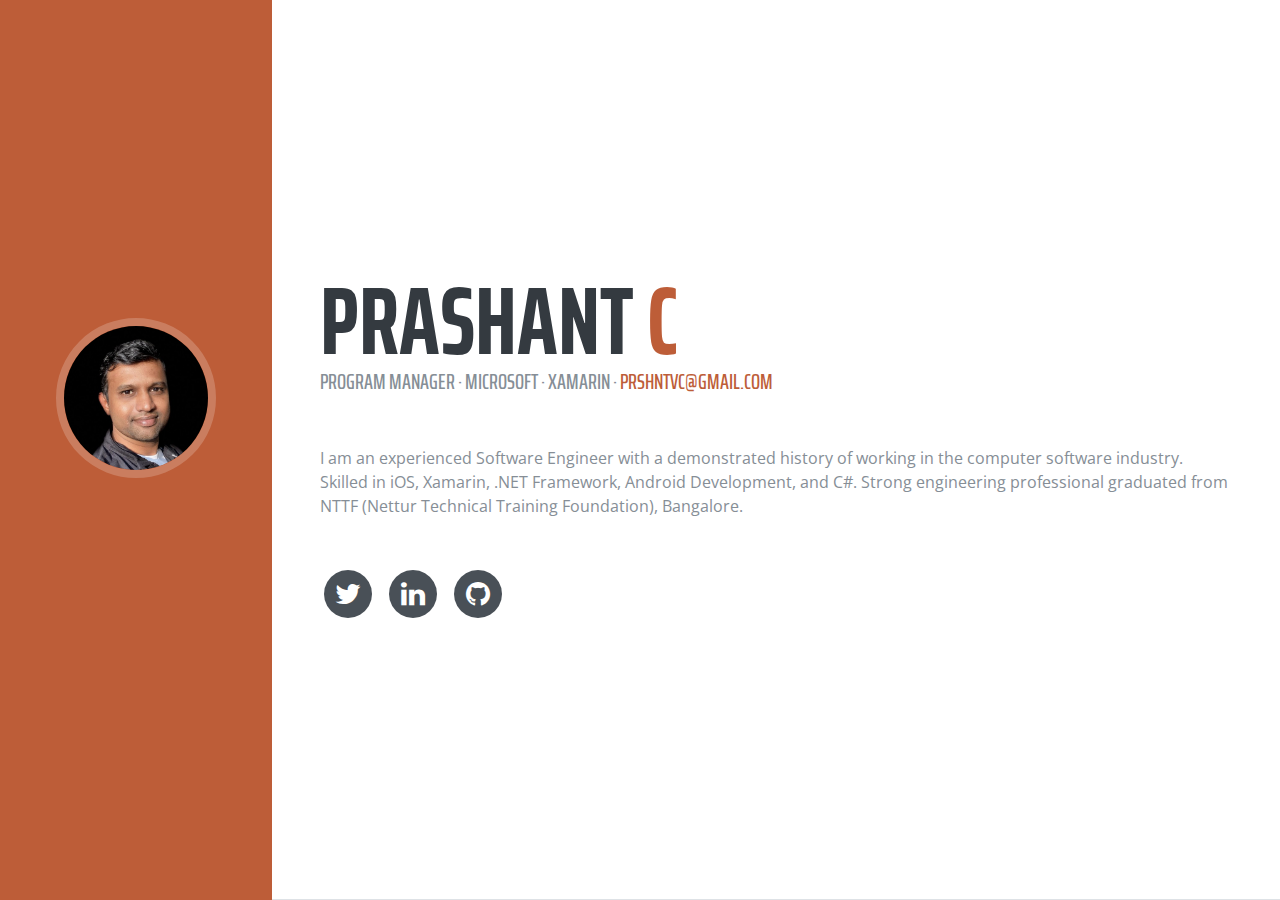
<file: index.html>
<!DOCTYPE html>
<html lang="en">

  <head>

    <meta charset="utf-8">
    <meta name="viewport" content="width=device-width, initial-scale=1, shrink-to-fit=no">
    <meta name="description" content="">
    <meta name="author" content="">

    <title>Prashant</title>

    <!-- Bootstrap core CSS -->
    <link href="vendor/bootstrap/css/bootstrap.min.css" rel="stylesheet">

    <!-- Custom fonts for this template -->
    <link href="https://fonts.googleapis.com/css?family=Saira+Extra+Condensed:100,200,300,400,500,600,700,800,900" rel="stylesheet">
    <link href="https://fonts.googleapis.com/css?family=Open+Sans:300,300i,400,400i,600,600i,700,700i,800,800i" rel="stylesheet">
    <link href="vendor/font-awesome/css/font-awesome.min.css" rel="stylesheet">
    <link href="vendor/devicons/css/devicons.min.css" rel="stylesheet">
    <link href="vendor/simple-line-icons/css/simple-line-icons.css" rel="stylesheet">

    <!-- Custom styles for this template -->
    <link href="css/resume.min.css" rel="stylesheet">

  </head>

  <body id="page-top">

    <nav class="navbar navbar-expand-lg navbar-dark bg-primary fixed-top" id="sideNav">
      <a class="navbar-brand js-scroll-trigger" href="#page-top">
        <span class="d-block d-lg-none">👋</span>
        <span class="d-none d-lg-block">
          <img class="img-fluid img-profile rounded-circle mx-auto mb-2" src="img/profile.jpg" alt="">
        </span>
      </a>
      <button class="navbar-toggler" type="button" data-toggle="collapse" data-target="#navbarSupportedContent" aria-controls="navbarSupportedContent" aria-expanded="false" aria-label="Toggle navigation">
        <span class="navbar-toggler-icon"></span>
      </button>
      <div class="collapse navbar-collapse" id="navbarSupportedContent">
        <ul class="navbar-nav">
          <li class="nav-item">
            <a class="nav-link js-scroll-trigger" href="#about"></a>
          </li>
          <li class="nav-item">
            <a class="nav-link js-scroll-trigger" href="#experience"></a>
          </li>
          <li class="nav-item">
            <a class="nav-link js-scroll-trigger" href="#education"></a>
          </li>
          <li class="nav-item">
            <a class="nav-link js-scroll-trigger" href="#skills"></a>
          </li>
          <li class="nav-item">
            <a class="nav-link js-scroll-trigger" href="#interests"></a>
          </li>
          <li class="nav-item">
            <a class="nav-link js-scroll-trigger" href="#awards"></a>
          </li>
        </ul>
      </div>
    </nav>

    <div class="container-fluid p-0">

      <section class="resume-section p-3 p-lg-5 d-flex d-column" id="about">
        <div class="my-auto">
          <h1 class="mb-0">Prashant
            <span class="text-primary">C</span>
          </h1>
          <div class="subheading mb-5">Program Manager · Microsoft · Xamarin ·
            <a href="mailto:prshntvc+web@gmail.com">prshntvc@gmail.com</a>
          </div>
          <p class="mb-5">I am an experienced Software Engineer with a demonstrated history of working in the computer software industry. Skilled in iOS, Xamarin, .NET Framework, Android Development, and C#. Strong engineering professional graduated from NTTF (Nettur Technical Training Foundation), Bangalore. </p>
          <ul class="list-inline list-social-icons mb-0">
            
            <li class="list-inline-item">
              <a href="https://twitter.com/prshntvc">
                <span class="fa-stack fa-lg">
                  <i class="fa fa-circle fa-stack-2x"></i>
                  <i class="fa fa-twitter fa-stack-1x fa-inverse"></i>
                </span>
              </a>
            </li>
            <li class="list-inline-item">
              <a href="https://www.linkedin.com/in/prashantvc/">
                <span class="fa-stack fa-lg">
                  <i class="fa fa-circle fa-stack-2x"></i>
                  <i class="fa fa-linkedin fa-stack-1x fa-inverse"></i>
                </span>
              </a>
            </li>
            <li class="list-inline-item">
              <a href="https://github.com/prashantvc">
                <span class="fa-stack fa-lg">
                  <i class="fa fa-circle fa-stack-2x"></i>
                  <i class="fa fa-github fa-stack-1x fa-inverse"></i>
                </span>
              </a>
            </li>
          </ul>
        </div>
      </section>
    </div>

    <!-- Bootstrap core JavaScript -->
    <script src="vendor/jquery/jquery.min.js"></script>
    <script src="vendor/bootstrap/js/bootstrap.bundle.min.js"></script>

    <!-- Plugin JavaScript -->
    <script src="vendor/jquery-easing/jquery.easing.min.js"></script>

    <!-- Custom scripts for this template -->
    <script src="js/resume.min.js"></script>

  </body>

</html>
</file>
<file: vendor/simple-line-icons/css/simple-line-icons.css>
@font-face {
  font-family: 'simple-line-icons';
  src: url('../fonts/Simple-Line-Icons.eot?v=2.4.0');
  src: url('../fonts/Simple-Line-Icons.eot?v=2.4.0#iefix') format('embedded-opentype'), url('../fonts/Simple-Line-Icons.woff2?v=2.4.0') format('woff2'), url('../fonts/Simple-Line-Icons.ttf?v=2.4.0') format('truetype'), url('../fonts/Simple-Line-Icons.woff?v=2.4.0') format('woff'), url('../fonts/Simple-Line-Icons.svg?v=2.4.0#simple-line-icons') format('svg');
  font-weight: normal;
  font-style: normal;
}
/*
 Use the following CSS code if you want to have a class per icon.
 Instead of a list of all class selectors, you can use the generic [class*="icon-"] selector, but it's slower:
*/
.icon-user,
.icon-people,
.icon-user-female,
.icon-user-follow,
.icon-user-following,
.icon-user-unfollow,
.icon-login,
.icon-logout,
.icon-emotsmile,
.icon-phone,
.icon-call-end,
.icon-call-in,
.icon-call-out,
.icon-map,
.icon-location-pin,
.icon-direction,
.icon-directions,
.icon-compass,
.icon-layers,
.icon-menu,
.icon-list,
.icon-options-vertical,
.icon-options,
.icon-arrow-down,
.icon-arrow-left,
.icon-arrow-right,
.icon-arrow-up,
.icon-arrow-up-circle,
.icon-arrow-left-circle,
.icon-arrow-right-circle,
.icon-arrow-down-circle,
.icon-check,
.icon-clock,
.icon-plus,
.icon-minus,
.icon-close,
.icon-event,
.icon-exclamation,
.icon-organization,
.icon-trophy,
.icon-screen-smartphone,
.icon-screen-desktop,
.icon-plane,
.icon-notebook,
.icon-mustache,
.icon-mouse,
.icon-magnet,
.icon-energy,
.icon-disc,
.icon-cursor,
.icon-cursor-move,
.icon-crop,
.icon-chemistry,
.icon-speedometer,
.icon-shield,
.icon-screen-tablet,
.icon-magic-wand,
.icon-hourglass,
.icon-graduation,
.icon-ghost,
.icon-game-controller,
.icon-fire,
.icon-eyeglass,
.icon-envelope-open,
.icon-envelope-letter,
.icon-bell,
.icon-badge,
.icon-anchor,
.icon-wallet,
.icon-vector,
.icon-speech,
.icon-puzzle,
.icon-printer,
.icon-present,
.icon-playlist,
.icon-pin,
.icon-picture,
.icon-handbag,
.icon-globe-alt,
.icon-globe,
.icon-folder-alt,
.icon-folder,
.icon-film,
.icon-feed,
.icon-drop,
.icon-drawer,
.icon-docs,
.icon-doc,
.icon-diamond,
.icon-cup,
.icon-calculator,
.icon-bubbles,
.icon-briefcase,
.icon-book-open,
.icon-basket-loaded,
.icon-basket,
.icon-bag,
.icon-action-undo,
.icon-action-redo,
.icon-wrench,
.icon-umbrella,
.icon-trash,
.icon-tag,
.icon-support,
.icon-frame,
.icon-size-fullscreen,
.icon-size-actual,
.icon-shuffle,
.icon-share-alt,
.icon-share,
.icon-rocket,
.icon-question,
.icon-pie-chart,
.icon-pencil,
.icon-note,
.icon-loop,
.icon-home,
.icon-grid,
.icon-graph,
.icon-microphone,
.icon-music-tone-alt,
.icon-music-tone,
.icon-earphones-alt,
.icon-earphones,
.icon-equalizer,
.icon-like,
.icon-dislike,
.icon-control-start,
.icon-control-rewind,
.icon-control-play,
.icon-control-pause,
.icon-control-forward,
.icon-control-end,
.icon-volume-1,
.icon-volume-2,
.icon-volume-off,
.icon-calendar,
.icon-bulb,
.icon-chart,
.icon-ban,
.icon-bubble,
.icon-camrecorder,
.icon-camera,
.icon-cloud-download,
.icon-cloud-upload,
.icon-envelope,
.icon-eye,
.icon-flag,
.icon-heart,
.icon-info,
.icon-key,
.icon-link,
.icon-lock,
.icon-lock-open,
.icon-magnifier,
.icon-magnifier-add,
.icon-magnifier-remove,
.icon-paper-clip,
.icon-paper-plane,
.icon-power,
.icon-refresh,
.icon-reload,
.icon-settings,
.icon-star,
.icon-symbol-female,
.icon-symbol-male,
.icon-target,
.icon-credit-card,
.icon-paypal,
.icon-social-tumblr,
.icon-social-twitter,
.icon-social-facebook,
.icon-social-instagram,
.icon-social-linkedin,
.icon-social-pinterest,
.icon-social-github,
.icon-social-google,
.icon-social-reddit,
.icon-social-skype,
.icon-social-dribbble,
.icon-social-behance,
.icon-social-foursqare,
.icon-social-soundcloud,
.icon-social-spotify,
.icon-social-stumbleupon,
.icon-social-youtube,
.icon-social-dropbox,
.icon-social-vkontakte,
.icon-social-steam {
  font-family: 'simple-line-icons';
  speak: none;
  font-style: normal;
  font-weight: normal;
  font-variant: normal;
  text-transform: none;
  line-height: 1;
  /* Better Font Rendering =========== */
  -webkit-font-smoothing: antialiased;
  -moz-osx-font-smoothing: grayscale;
}
.icon-user:before {
  content: "\e005";
}
.icon-people:before {
  content: "\e001";
}
.icon-user-female:before {
  content: "\e000";
}
.icon-user-follow:before {
  content: "\e002";
}
.icon-user-following:before {
  content: "\e003";
}
.icon-user-unfollow:before {
  content: "\e004";
}
.icon-login:before {
  content: "\e066";
}
.icon-logout:before {
  content: "\e065";
}
.icon-emotsmile:before {
  content: "\e021";
}
.icon-phone:before {
  content: "\e600";
}
.icon-call-end:before {
  content: "\e048";
}
.icon-call-in:before {
  content: "\e047";
}
.icon-call-out:before {
  content: "\e046";
}
.icon-map:before {
  content: "\e033";
}
.icon-location-pin:before {
  content: "\e096";
}
.icon-direction:before {
  content: "\e042";
}
.icon-directions:before {
  content: "\e041";
}
.icon-compass:before {
  content: "\e045";
}
.icon-layers:before {
  content: "\e034";
}
.icon-menu:before {
  content: "\e601";
}
.icon-list:before {
  content: "\e067";
}
.icon-options-vertical:before {
  content: "\e602";
}
.icon-options:before {
  content: "\e603";
}
.icon-arrow-down:before {
  content: "\e604";
}
.icon-arrow-left:before {
  content: "\e605";
}
.icon-arrow-right:before {
  content: "\e606";
}
.icon-arrow-up:before {
  content: "\e607";
}
.icon-arrow-up-circle:before {
  content: "\e078";
}
.icon-arrow-left-circle:before {
  content: "\e07a";
}
.icon-arrow-right-circle:before {
  content: "\e079";
}
.icon-arrow-down-circle:before {
  content: "\e07b";
}
.icon-check:before {
  content: "\e080";
}
.icon-clock:before {
  content: "\e081";
}
.icon-plus:before {
  content: "\e095";
}
.icon-minus:before {
  content: "\e615";
}
.icon-close:before {
  content: "\e082";
}
.icon-event:before {
  content: "\e619";
}
.icon-exclamation:before {
  content: "\e617";
}
.icon-organization:before {
  content: "\e616";
}
.icon-trophy:before {
  content: "\e006";
}
.icon-screen-smartphone:before {
  content: "\e010";
}
.icon-screen-desktop:before {
  content: "\e011";
}
.icon-plane:before {
  content: "\e012";
}
.icon-notebook:before {
  content: "\e013";
}
.icon-mustache:before {
  content: "\e014";
}
.icon-mouse:before {
  content: "\e015";
}
.icon-magnet:before {
  content: "\e016";
}
.icon-energy:before {
  content: "\e020";
}
.icon-disc:before {
  content: "\e022";
}
.icon-cursor:before {
  content: "\e06e";
}
.icon-cursor-move:before {
  content: "\e023";
}
.icon-crop:before {
  content: "\e024";
}
.icon-chemistry:before {
  content: "\e026";
}
.icon-speedometer:before {
  content: "\e007";
}
.icon-shield:before {
  content: "\e00e";
}
.icon-screen-tablet:before {
  content: "\e00f";
}
.icon-magic-wand:before {
  content: "\e017";
}
.icon-hourglass:before {
  content: "\e018";
}
.icon-graduation:before {
  content: "\e019";
}
.icon-ghost:before {
  content: "\e01a";
}
.icon-game-controller:before {
  content: "\e01b";
}
.icon-fire:before {
  content: "\e01c";
}
.icon-eyeglass:before {
  content: "\e01d";
}
.icon-envelope-open:before {
  content: "\e01e";
}
.icon-envelope-letter:before {
  content: "\e01f";
}
.icon-bell:before {
  content: "\e027";
}
.icon-badge:before {
  content: "\e028";
}
.icon-anchor:before {
  content: "\e029";
}
.icon-wallet:before {
  content: "\e02a";
}
.icon-vector:before {
  content: "\e02b";
}
.icon-speech:before {
  content: "\e02c";
}
.icon-puzzle:before {
  content: "\e02d";
}
.icon-printer:before {
  content: "\e02e";
}
.icon-present:before {
  content: "\e02f";
}
.icon-playlist:before {
  content: "\e030";
}
.icon-pin:before {
  content: "\e031";
}
.icon-picture:before {
  content: "\e032";
}
.icon-handbag:before {
  content: "\e035";
}
.icon-globe-alt:before {
  content: "\e036";
}
.icon-globe:before {
  content: "\e037";
}
.icon-folder-alt:before {
  content: "\e039";
}
.icon-folder:before {
  content: "\e089";
}
.icon-film:before {
  content: "\e03a";
}
.icon-feed:before {
  content: "\e03b";
}
.icon-drop:before {
  content: "\e03e";
}
.icon-drawer:before {
  content: "\e03f";
}
.icon-docs:before {
  content: "\e040";
}
.icon-doc:before {
  content: "\e085";
}
.icon-diamond:before {
  content: "\e043";
}
.icon-cup:before {
  content: "\e044";
}
.icon-calculator:before {
  content: "\e049";
}
.icon-bubbles:before {
  content: "\e04a";
}
.icon-briefcase:before {
  content: "\e04b";
}
.icon-book-open:before {
  content: "\e04c";
}
.icon-basket-loaded:before {
  content: "\e04d";
}
.icon-basket:before {
  content: "\e04e";
}
.icon-bag:before {
  content: "\e04f";
}
.icon-action-undo:before {
  content: "\e050";
}
.icon-action-redo:before {
  content: "\e051";
}
.icon-wrench:before {
  content: "\e052";
}
.icon-umbrella:before {
  content: "\e053";
}
.icon-trash:before {
  content: "\e054";
}
.icon-tag:before {
  content: "\e055";
}
.icon-support:before {
  content: "\e056";
}
.icon-frame:before {
  content: "\e038";
}
.icon-size-fullscreen:before {
  content: "\e057";
}
.icon-size-actual:before {
  content: "\e058";
}
.icon-shuffle:before {
  content: "\e059";
}
.icon-share-alt:before {
  content: "\e05a";
}
.icon-share:before {
  content: "\e05b";
}
.icon-rocket:before {
  content: "\e05c";
}
.icon-question:before {
  content: "\e05d";
}
.icon-pie-chart:before {
  content: "\e05e";
}
.icon-pencil:before {
  content: "\e05f";
}
.icon-note:before {
  content: "\e060";
}
.icon-loop:before {
  content: "\e064";
}
.icon-home:before {
  content: "\e069";
}
.icon-grid:before {
  content: "\e06a";
}
.icon-graph:before {
  content: "\e06b";
}
.icon-microphone:before {
  content: "\e063";
}
.icon-music-tone-alt:before {
  content: "\e061";
}
.icon-music-tone:before {
  content: "\e062";
}
.icon-earphones-alt:before {
  content: "\e03c";
}
.icon-earphones:before {
  content: "\e03d";
}
.icon-equalizer:before {
  content: "\e06c";
}
.icon-like:before {
  content: "\e068";
}
.icon-dislike:before {
  content: "\e06d";
}
.icon-control-start:before {
  content: "\e06f";
}
.icon-control-rewind:before {
  content: "\e070";
}
.icon-control-play:before {
  content: "\e071";
}
.icon-control-pause:before {
  content: "\e072";
}
.icon-control-forward:before {
  content: "\e073";
}
.icon-control-end:before {
  content: "\e074";
}
.icon-volume-1:before {
  content: "\e09f";
}
.icon-volume-2:before {
  content: "\e0a0";
}
.icon-volume-off:before {
  content: "\e0a1";
}
.icon-calendar:before {
  content: "\e075";
}
.icon-bulb:before {
  content: "\e076";
}
.icon-chart:before {
  content: "\e077";
}
.icon-ban:before {
  content: "\e07c";
}
.icon-bubble:before {
  content: "\e07d";
}
.icon-camrecorder:before {
  content: "\e07e";
}
.icon-camera:before {
  content: "\e07f";
}
.icon-cloud-download:before {
  content: "\e083";
}
.icon-cloud-upload:before {
  content: "\e084";
}
.icon-envelope:before {
  content: "\e086";
}
.icon-eye:before {
  content: "\e087";
}
.icon-flag:before {
  content: "\e088";
}
.icon-heart:before {
  content: "\e08a";
}
.icon-info:before {
  content: "\e08b";
}
.icon-key:before {
  content: "\e08c";
}
.icon-link:before {
  content: "\e08d";
}
.icon-lock:before {
  content: "\e08e";
}
.icon-lock-open:before {
  content: "\e08f";
}
.icon-magnifier:before {
  content: "\e090";
}
.icon-magnifier-add:before {
  content: "\e091";
}
.icon-magnifier-remove:before {
  content: "\e092";
}
.icon-paper-clip:before {
  content: "\e093";
}
.icon-paper-plane:before {
  content: "\e094";
}
.icon-power:before {
  content: "\e097";
}
.icon-refresh:before {
  content: "\e098";
}
.icon-reload:before {
  content: "\e099";
}
.icon-settings:before {
  content: "\e09a";
}
.icon-star:before {
  content: "\e09b";
}
.icon-symbol-female:before {
  content: "\e09c";
}
.icon-symbol-male:before {
  content: "\e09d";
}
.icon-target:before {
  content: "\e09e";
}
.icon-credit-card:before {
  content: "\e025";
}
.icon-paypal:before {
  content: "\e608";
}
.icon-social-tumblr:before {
  content: "\e00a";
}
.icon-social-twitter:before {
  content: "\e009";
}
.icon-social-facebook:before {
  content: "\e00b";
}
.icon-social-instagram:before {
  content: "\e609";
}
.icon-social-linkedin:before {
  content: "\e60a";
}
.icon-social-pinterest:before {
  content: "\e60b";
}
.icon-social-github:before {
  content: "\e60c";
}
.icon-social-google:before {
  content: "\e60d";
}
.icon-social-reddit:before {
  content: "\e60e";
}
.icon-social-skype:before {
  content: "\e60f";
}
.icon-social-dribbble:before {
  content: "\e00d";
}
.icon-social-behance:before {
  content: "\e610";
}
.icon-social-foursqare:before {
  content: "\e611";
}
.icon-social-soundcloud:before {
  content: "\e612";
}
.icon-social-spotify:before {
  content: "\e613";
}
.icon-social-stumbleupon:before {
  content: "\e614";
}
.icon-social-youtube:before {
  content: "\e008";
}
.icon-social-dropbox:before {
  content: "\e00c";
}
.icon-social-vkontakte:before {
  content: "\e618";
}
.icon-social-steam:before {
  content: "\e620";
}
</file>
<file: vendor/devicons/css/devicons.min.css>
/*!
 *  Devicons 1.8.0 made by Theodore Vorillas / http://vorillaz.com 
 */
@font-face{font-family:devicons;src:url(../fonts/devicons.eot?xqxft6);src:url(../fonts/devicons.eot?#iefixxqxft6) format("embedded-opentype"),url(../fonts/devicons.woff?xqxft6) format("woff"),url(../fonts/devicons.ttf?xqxft6) format("truetype"),url(../fonts/devicons.svg?xqxft6#devicons) format("svg");font-weight:400;font-style:normal}.devicons{font-family:devicons;speak:none;font-style:normal;font-weight:400;font-variant:normal;text-transform:none;line-height:1;-webkit-font-smoothing:antialiased;-moz-osx-font-smoothing:grayscale}.devicons-git:before{content:"\e602"}.devicons-git_compare:before{content:"\e628"}.devicons-git_branch:before{content:"\e625"}.devicons-git_commit:before{content:"\e629"}.devicons-git_pull_request:before{content:"\e626"}.devicons-git_merge:before{content:"\e627"}.devicons-bitbucket:before{content:"\e603"}.devicons-github_alt:before{content:"\e608"}.devicons-github_badge:before{content:"\e609"}.devicons-github:before{content:"\e60a"}.devicons-github_full:before{content:"\e617"}.devicons-java:before{content:"\e638"}.devicons-ruby:before{content:"\e639"}.devicons-scala:before{content:"\e637"}.devicons-python:before{content:"\e63c"}.devicons-go:before{content:"\e624"}.devicons-ruby_on_rails:before{content:"\e63b"}.devicons-django:before{content:"\e61d"}.devicons-markdown:before{content:"\e63e"}.devicons-php:before{content:"\e63d"}.devicons-mysql:before{content:"\e604"}.devicons-streamline:before{content:"\e605"}.devicons-database:before{content:"\e606"}.devicons-laravel:before{content:"\e63f"}.devicons-javascript:before{content:"\e64e"}.devicons-angular:before{content:"\e653"}.devicons-backbone:before{content:"\e652"}.devicons-coffeescript:before{content:"\e651"}.devicons-jquery:before{content:"\e650"}.devicons-modernizr:before{content:"\e620"}.devicons-jquery_ui:before{content:"\e654"}.devicons-ember:before{content:"\e61b"}.devicons-dojo:before{content:"\e61c"}.devicons-nodejs:before{content:"\e619"}.devicons-nodejs_small:before{content:"\e618"}.devicons-javascript_shield:before{content:"\e64f"}.devicons-bootstrap:before{content:"\e647"}.devicons-sass:before{content:"\e64b"}.devicons-css3_full:before{content:"\e64a"}.devicons-css3:before{content:"\e649"}.devicons-html5:before{content:"\e636"}.devicons-html5_multimedia:before{content:"\e632"}.devicons-html5_device_access:before{content:"\e633"}.devicons-html5_3d_effects:before{content:"\e635"}.devicons-html5_connectivity:before{content:"\e634"}.devicons-ghost_small:before{content:"\e614"}.devicons-ghost:before{content:"\e61f"}.devicons-magento:before{content:"\e640"}.devicons-joomla:before{content:"\e641"}.devicons-jekyll_small:before{content:"\e60d"}.devicons-drupal:before{content:"\e642"}.devicons-wordpress:before{content:"\e60b"}.devicons-grunt:before{content:"\e64c"}.devicons-bower:before{content:"\e64d"}.devicons-npm:before{content:"\e61e"}.devicons-yahoo_small:before{content:"\e62b"}.devicons-yahoo:before{content:"\e615"}.devicons-bing_small:before{content:"\e600"}.devicons-windows:before{content:"\e60f"}.devicons-linux:before{content:"\e612"}.devicons-ubuntu:before{content:"\e63a"}.devicons-android:before{content:"\e60e"}.devicons-apple:before{content:"\e611"}.devicons-appstore:before{content:"\e613"}.devicons-phonegap:before{content:"\e630"}.devicons-blackberry:before{content:"\e623"}.devicons-stackoverflow:before{content:"\e610"}.devicons-techcrunch:before{content:"\e62c"}.devicons-codrops:before{content:"\e62f"}.devicons-css_tricks:before{content:"\e601"}.devicons-smashing_magazine:before{content:"\e62d"}.devicons-netmagazine:before{content:"\e62e"}.devicons-codepen:before{content:"\e616"}.devicons-cssdeck:before{content:"\e62a"}.devicons-hackernews:before{content:"\e61a"}.devicons-dropbox:before{content:"\e607"}.devicons-google_drive:before{content:"\e631"}.devicons-visualstudio:before{content:"\e60c"}.devicons-unity_small:before{content:"\e621"}.devicons-raspberry_pi:before{content:"\e622"}.devicons-chrome:before{content:"\e643"}.devicons-ie:before{content:"\e644"}.devicons-firefox:before{content:"\e645"}.devicons-opera:before{content:"\e646"}.devicons-safari:before{content:"\e648"}.devicons-swift:before{content:"\e655"}.devicons-symfony:before{content:"\e656"}.devicons-symfony_badge:before{content:"\e657"}.devicons-less:before{content:"\e658"}.devicons-stylus:before{content:"\e659"}.devicons-trello:before{content:"\e65a"}.devicons-atlassian:before{content:"\e65b"}.devicons-jira:before{content:"\e65c"}.devicons-envato:before{content:"\e65d"}.devicons-snap_svg:before{content:"\e65e"}.devicons-raphael:before{content:"\e65f"}.devicons-google_analytics:before{content:"\e660"}.devicons-compass:before{content:"\e661"}.devicons-onedrive:before{content:"\e662"}.devicons-gulp:before{content:"\e663"}.devicons-atom:before{content:"\e664"}.devicons-cisco:before{content:"\e665"}.devicons-nancy:before{content:"\e666"}.devicons-clojure:before{content:"\e668"}.devicons-clojure_alt:before{content:"\e66a"}.devicons-perl:before{content:"\e669"}.devicons-celluloid:before{content:"\e66b"}.devicons-w3c:before{content:"\e66c"}.devicons-redis:before{content:"\e66d"}.devicons-postgresql:before{content:"\e66e"}.devicons-webplatform:before{content:"\e66f"}.devicons-jenkins:before{content:"\e667"}.devicons-requirejs:before{content:"\e670"}.devicons-opensource:before{content:"\e671"}.devicons-typo3:before{content:"\e672"}.devicons-uikit:before{content:"\e673"}.devicons-doctrine:before{content:"\e674"}.devicons-groovy:before{content:"\e675"}.devicons-nginx:before{content:"\e676"}.devicons-haskell:before{content:"\e677"}.devicons-zend:before{content:"\e678"}.devicons-gnu:before{content:"\e679"}.devicons-yeoman:before{content:"\e67a"}.devicons-heroku:before{content:"\e67b"}.devicons-debian:before{content:"\e67d"}.devicons-travis:before{content:"\e67e"}.devicons-dotnet:before{content:"\e67f"}.devicons-codeigniter:before{content:"\e680"}.devicons-javascript_badge:before{content:"\e681"}.devicons-yii:before{content:"\e682"}.devicons-msql_server:before{content:"\e67c"}.devicons-composer:before{content:"\e683"}.devicons-krakenjs_badge:before{content:"\e684"}.devicons-krakenjs:before{content:"\e685"}.devicons-mozilla:before{content:"\e686"}.devicons-firebase:before{content:"\e687"}.devicons-sizzlejs:before{content:"\e688"}.devicons-creativecommons:before{content:"\e689"}.devicons-creativecommons_badge:before{content:"\e68a"}.devicons-mitlicence:before{content:"\e68b"}.devicons-senchatouch:before{content:"\e68c"}.devicons-bugsense:before{content:"\e68d"}.devicons-extjs:before{content:"\e68e"}.devicons-mootools_badge:before{content:"\e68f"}.devicons-mootools:before{content:"\e690"}.devicons-ruby_rough:before{content:"\e691"}.devicons-komodo:before{content:"\e692"}.devicons-coda:before{content:"\e693"}.devicons-bintray:before{content:"\e694"}.devicons-terminal:before{content:"\e695"}.devicons-code:before{content:"\e696"}.devicons-responsive:before{content:"\e697"}.devicons-dart:before{content:"\e698"}.devicons-aptana:before{content:"\e699"}.devicons-mailchimp:before{content:"\e69a"}.devicons-netbeans:before{content:"\e69b"}.devicons-dreamweaver:before{content:"\e69c"}.devicons-brackets:before{content:"\e69d"}.devicons-eclipse:before{content:"\e69e"}.devicons-cloud9:before{content:"\e69f"}.devicons-scrum:before{content:"\e6a0"}.devicons-prolog:before{content:"\e6a1"}.devicons-terminal_badge:before{content:"\e6a2"}.devicons-code_badge:before{content:"\e6a3"}.devicons-mongodb:before{content:"\e6a4"}.devicons-meteor:before{content:"\e6a5"}.devicons-meteorfull:before{content:"\e6a6"}.devicons-fsharp:before{content:"\e6a7"}.devicons-rust:before{content:"\e6a8"}.devicons-ionic:before{content:"\e6a9"}.devicons-sublime:before{content:"\e6aa"}.devicons-appcelerator:before{content:"\e6ab"}.devicons-asterisk:before{content:"\e6ac"}.devicons-aws:before{content:"\e6ad"}.devicons-digital-ocean:before{content:"\e6ae"}.devicons-dlang:before{content:"\e6af"}.devicons-docker:before{content:"\e6b0"}.devicons-erlang:before{content:"\e6b1"}.devicons-google-cloud-platform:before{content:"\e6b2"}.devicons-grails:before{content:"\e6b3"}.devicons-illustrator:before{content:"\e6b4"}.devicons-intellij:before{content:"\e6b5"}.devicons-materializecss:before{content:"\e6b6"}.devicons-openshift:before{content:"\e6b7"}.devicons-photoshop:before{content:"\e6b8"}.devicons-rackspace:before{content:"\e6b9"}.devicons-react:before{content:"\e6ba"}.devicons-redhat:before{content:"\e6bb"}.devicons-scriptcs:before{content:"\e6bc"}.devicons-sqllite:before{content:"\e6c4"}.devicons-vim:before{content:"\e6c5"}
</file>
<file: css/resume.min.css>
/*!
 * Start Bootstrap - Resume v4.0.0-beta.2 (https://startbootstrap.com/template-overviews/resume)
 * Copyright 2013-2017 Start Bootstrap
 * Licensed under MIT (https://github.com/BlackrockDigital/startbootstrap-resume/blob/master/LICENSE)
 */body{font-family:'Open Sans',serif;padding-top:54px;color:#868e96}@media (min-width:992px){body{padding-top:0;padding-left:17rem}}h1,h2,h3,h4,h5,h6{font-family:'Saira Extra Condensed',serif;font-weight:700;text-transform:uppercase;color:#343a40}h1{font-size:6rem;line-height:5.5rem}h2{font-size:3.5rem}.subheading{text-transform:uppercase;font-weight:500;font-family:'Saira Extra Condensed',serif;font-size:1.35rem}.list-social-icons a{color:#495057}.list-social-icons a:hover{color:#bd5d38}.list-social-icons a .fa-lg{font-size:1.75rem}.list-icons{font-size:3rem}.list-icons .list-inline-item i:hover{color:#bd5d38}#sideNav .navbar-nav .nav-item .nav-link{font-weight:600;text-transform:uppercase}@media (min-width:992px){#sideNav{text-align:center;position:fixed;top:0;left:0;display:flex;flex-direction:column;width:17rem;height:100vh}#sideNav .navbar-brand{display:flex;margin:auto auto 0;padding:.5rem}#sideNav .navbar-brand .img-profile{max-width:10rem;max-height:10rem;border:.5rem solid rgba(255,255,255,.2)}#sideNav .navbar-collapse{display:flex;align-items:flex-start;flex-grow:0;width:100%;margin-bottom:auto}#sideNav .navbar-collapse .navbar-nav{flex-direction:column;width:100%}#sideNav .navbar-collapse .navbar-nav .nav-item{display:block}#sideNav .navbar-collapse .navbar-nav .nav-item .nav-link{display:block}}section.resume-section{border-bottom:1px solid #dee2e6;padding-top:5rem!important;padding-bottom:5rem!important}section.resume-section .resume-item .resume-date{min-width:none}@media (min-width:768px){section.resume-section{min-height:100vh}section.resume-section .resume-item .resume-date{min-width:18rem}}@media (min-width:992px){section.resume-section{padding-top:3rem!important;padding-bottom:3rem!important}}.bg-primary{background-color:#bd5d38!important}.text-primary{color:#bd5d38!important}a{color:#bd5d38}a:active,a:focus,a:hover{color:#824027}
</file>
